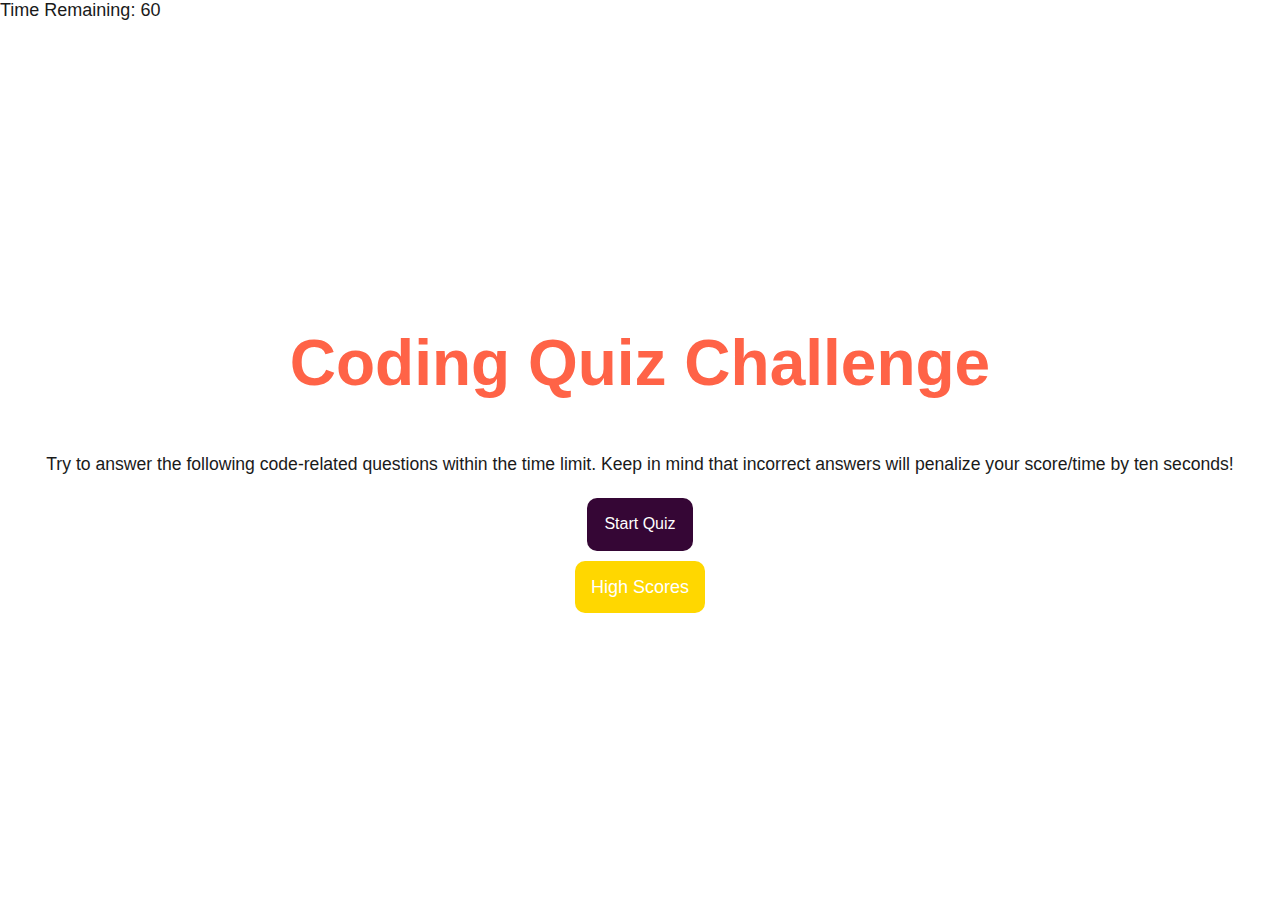
<file: index.html>
<!DOCTYPE html>
<html lang="en">
<head>
    <meta charset="UTF-8">
    <meta http-equiv="X-UA-Compatible" content="IE=edge">
    <meta name="viewport" content="width=device-width, initial-scale=1.0">
    <title>Code Quiz</title>
    <link rel="stylesheet" href="./Assets/style/jass.css">
    <link rel="stylesheet" href="./Assets/style/style.css">
</head>


<body>
    <header>
        <span id="timer"></span>
    </header>
    <main class="container">
            <div id="home" class="flex-column flex-center">
                <h1>Coding Quiz Challenge</h1>
                <p>Try to answer the following code-related questions within the time
                    limit. Keep in mind that incorrect answers will penalize your 
                    score/time by ten seconds!
                </p>
                <a href="game.html" class="btn">Start Quiz</a>
                <a href="highscore.html" class="highscore-btn">High Scores</a>
            </div>
    </main>
    <script src="https://cdnjs.cloudflare.com/ajax/libs/jquery/3.5.1/jquery.slim.min.js"></script>
    <script src="https://cdnjs.cloudflare.com/ajax/libs/popper.js/1.16.1/umd/popper.min.js"></script>
    <script src="https://cdnjs.cloudflare.com/ajax/libs/twitter-bootstrap/4.5.0/js/bootstrap.min.js"></script>
    <script src="./Assets/js/script.js"></script>
</body>
</html>
</file>
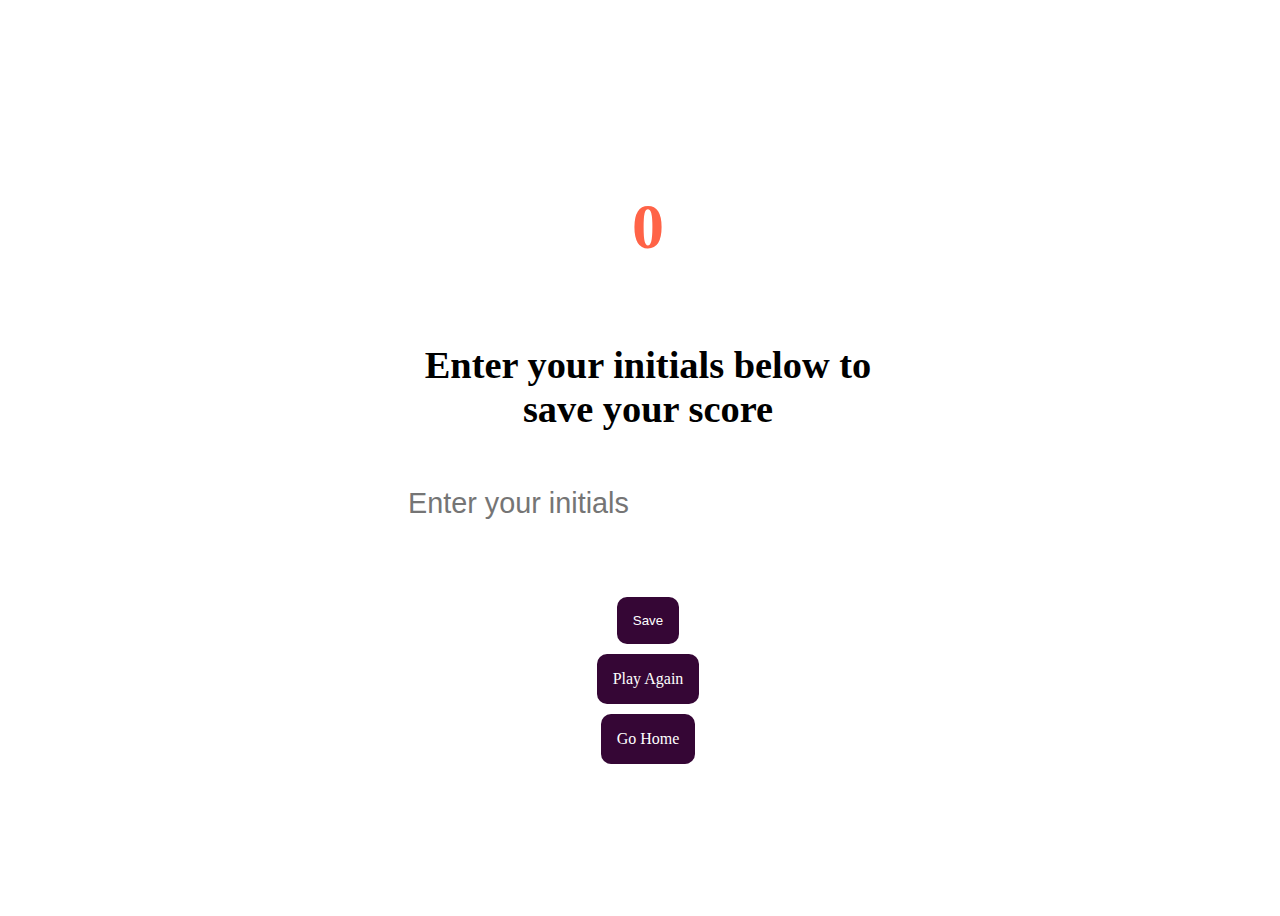
<file: end.html>
<!DOCTYPE html>
<html lang="en">
<head>
    <meta charset="UTF-8">
    <meta http-equiv="X-UA-Compatible" content="IE=edge">
    <meta name="viewport" content="width=device-width, initial-scale=1.0">
    <title>Your Score</title>
    <link rel="stylesheet" href="./Assets/style/style.css">
</head>
<body>
    <div class="container">
        <div id="end" class="flex-center flex-column">
            <h1 id="finalScore">0</h1>
            <form class="end-form-container">
                <h2 id="end-text"> Enter your initials below to save your score</h2>
                <input type="text" name="name" id="username" placeholder="Enter your initials">
                <button class="btn" id="saveScoreBtn" type="submit" onclick="saveHighScore(event)">Save</button>
            </form>
            <a href="./game.html" class="btn">Play Again</a>
            <a href="/index.html" class="btn">Go Home</a>
        </div>
    </div>
    
</body>
</html>
</file>
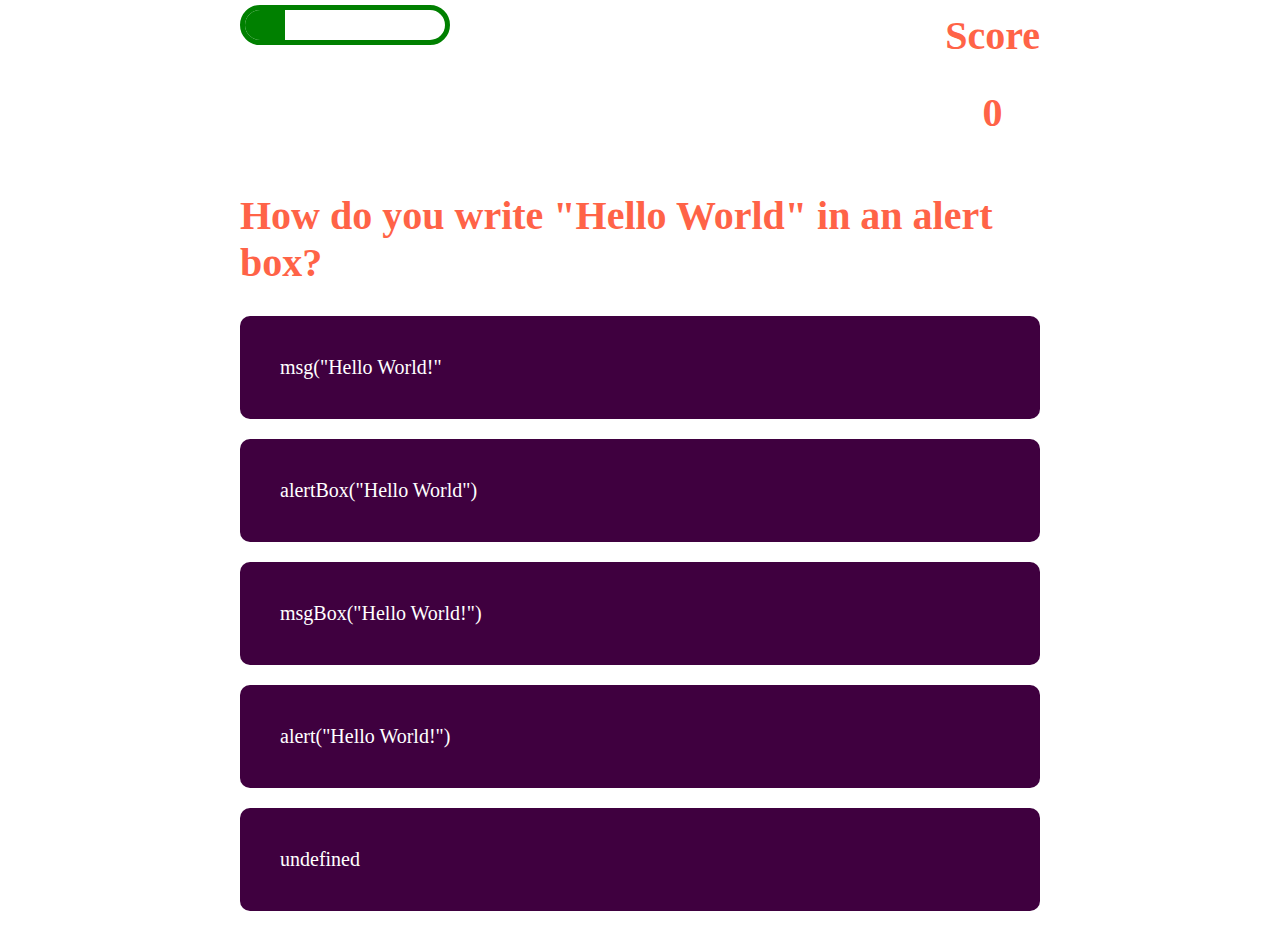
<file: game.html>
<!DOCTYPE html>
<html lang="en">
<head>
    <meta charset="UTF-8">
    <meta http-equiv="X-UA-Compatible" content="IE=edge">
    <meta name="viewport" content="width=device-width, initial-scale=1.0">
    <title>Code Quiz</title>
    <link rel="stylesheet" href="./Assets/style/style.css">
    <link rel="stylesheet" href="./Assets/style/game.css">
</head>
<body>
    <div class="container">
        <div id="game" class="flex-center flex-column">
            <div id="hud">
                <div class="hud-item">
                    <p id="progressText" class="hudPrefix">
                    </p>
                    <div id="progressBar">
                        <div id="progressBarFull"></div>
                    </div>
                </div>
                <div class="hud-item">
                    <p class="hud-prefix">
                        <h1>Score</h1>
                    </p>
                    <h1 class="hudMain" id="score">
                        0
                    </h1>
                </div>
            </div>
            <h1 id="question"></h1>
                <div class="choice-container">
                    <p class="choice-prefix"></p>
                    <p class="choice-text" data-number="1"></p>
                </div>
                <div class="choice-container">
                    <p class="choice-prefix"></p>
                    <p class="choice-text" data-number="2"></p>
                </div>
                <div class="choice-container">
                    <p class="choice-prefix"></p>
                    <p class="choice-text" data-number="3"></p>
                </div>
                <div class="choice-container">
                    <p class="choice-prefix"></p>
                    <p class="choice-text" data-number="4"></p>
                </div>
                <div class="choice-container">
                    <p class="choice-prefix"></p>
                    <p class="choice-text" data-number="5"></p>
                </div>
        </div>
    </div>
    <script src="https://cdnjs.cloudflare.com/ajax/libs/jquery/3.5.1/jquery.slim.min.js"></script>
    <script src="./Assets/js/game.js"></script>
</body>
</html>
</file>
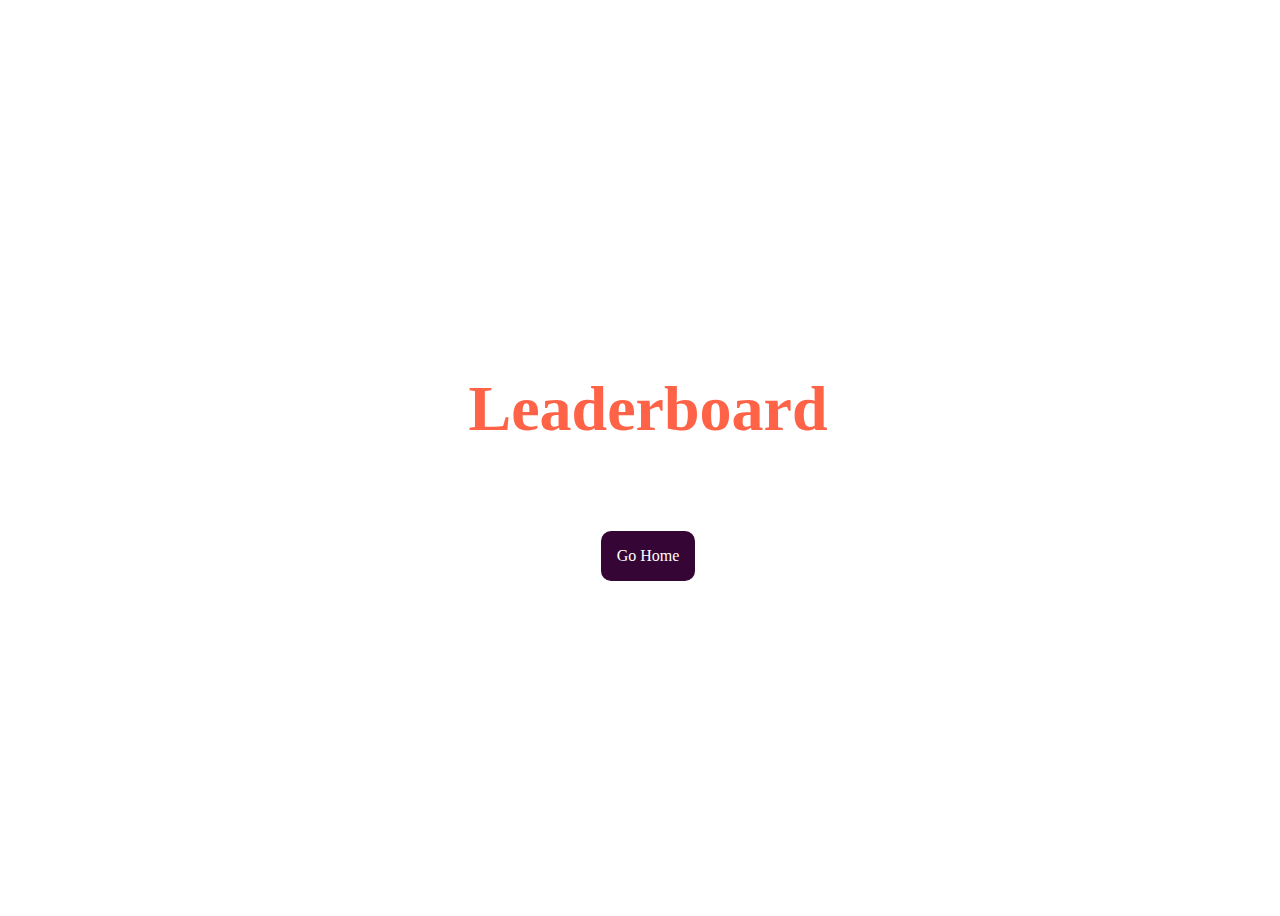
<file: highscore.html>
<!DOCTYPE html>
<html lang="en">
<head>
    <meta charset="UTF-8">
    <meta http-equiv="X-UA-Compatible" content="IE=edge">
    <meta name="viewport" content="width=device-width, initial-scale=1.0">
    <title>High Scores</title>
    <link rel="stylesheet" href="./Assets/style/style.css">
</head>
<body>
    <div class="container">
        <div id="highscore" class="flex-center flex-column">
            <h1 id="finalScore">Leaderboard</h1>
            <ul id="highscorelist"></ul>
            <a href="./index.html" class="btn">Go Home</a>
        </div>
    </div>

<script src="./Assets/js/highscore.js"></script>
<script src="https://cdnjs.cloudflare.com/ajax/libs/jquery/3.5.1/jquery.slim.min.js"></script>
</body>
</html>
</file>
<file: Assets/style/style.css>
:root {
    --purple: rgb(53, 6, 53);
    --gold: gold;
};

* {
    box-sizing: border-box;
    margin: 0;
    padding: 0;
    font-size: 62.5%;
}

h1 {
    font-size: 4rem;
    color: tomato;
    margin-bottom: 3rem;
}

.container {
    width: 100vw;
    height: 100vh;
    display: flex;
    justify-content: center;
    align-items: center;
    margin: 0 auto;
    max-width: 80rem
}

.flex-column {
    display: flex;
    flex-direction: column;
}

.flex-center {
    justify-content: center;
    align-items: center;
}

.hide {
    display: none;
}

.btn {
    background-color: var(--purple);
    color: white;
    border-radius: 10px;
    padding: 1rem;
    margin: 5px;
    text-decoration: none;
}

.btn:hover {
    cursor: pointer;
    box-shadow: 0 5px 5px 0;
}

.highscore-btn {
    background: var(--gold);    color: white;
    border-radius: 10px;
    padding: 1rem;
    margin: 5px;
    text-decoration: none;
}

.highscore-btn:hover {
    cursor: pointer;
    box-shadow: 0 5px 5px 0;
}

.visible {
    display: block;
}

/*end page css*/

.end-form-container {
    width: 100%;
    display: flex;
    flex-direction: column;
    align-items: center;
    max-width: 30rem;
}

input {
    margin-bottom: 1rem;
    width: 20rem;
    padding: 1.5rem;
    font-size: 1.8rem;
    border: none;
}

#username {
    margin-bottom: 3rem;
    width: 100%;
    outline: none;
}

#end-text {
    font-size: 2.4rem;
    text-align: center;
}

#saveScoreBtn {
    border: none;
}
</file>
<file: Assets/style/game.css>
:root {
    --purple: rgb(63, 0, 63);
    font-size: 62.5%;
}

body {
    color: var(--purple)
}

.choice-container {
    display: flex;
    width: 100%;
    border-radius: 10px;
    background: var(--purple);
    color: white;
    min-width: 20rem;
    margin-bottom: 2rem;
    font-size: 3rem;
}

.choice-container:hover {
    cursor: pointer;
    box-shadow: 0 5px 5px 0;
}

.choice-prefix {
    padding: 1rem;
    color: white;
}

.choice-text {
    padding: 2rem;
    width: 100%;
    font-size: 2rem;
}

.correct {
    background: green;
}

.incorrect {
    background: red;
}

#hud {
    display: flex;
    justify-content: space-between;
    width: 100%;
}

.hud-item {
    min-width: 5rem;
}

.hud-prefix {
    text-align: center;
    font-size: 2rem;
    align-self: center;
    justify-content: center;
}

.hudMain {
    text-align: center;
}

#progressBar {
    width: 20rem;
    height: 3rem;
    border: 5px solid green;
    margin-top: 2rem;
    border-radius: 50px;
    overflow: hidden;
}

#progressBarFull {
    height: 100%;
    background: green;
    width: 0%;
}

@media screen and (max-width: 760px) {
    .choice-container {
        min-width: 10rem;
    }
}
</file>
<file: Assets/style/jass.css>
/*! normalize.css v8.0.1 | MIT License | github.com/necolas/normalize.css */
/* Document
   ========================================================================== */
/**
 * 1. Correct the line height in all browsers.
 * 2. Prevent adjustments of font size after orientation changes in iOS.
 */
html {
  line-height: 1.15;
  /* 1 */
  -webkit-text-size-adjust: 100%;
  /* 2 */
}

/* Sections
   ========================================================================== */
/**
 * Remove the margin in all browsers.
 */
body {
  margin: 0;
}

/**
 * Render the `main` element consistently in IE.
 */
main {
  display: block;
}

/**
 * Correct the font size and margin on `h1` elements within `section` and
 * `article` contexts in Chrome, Firefox, and Safari.
 */
h1 {
  font-size: 2em;
  margin: 0.67em 0;
}

/* Grouping content
   ========================================================================== */
/**
 * 1. Add the correct box sizing in Firefox.
 * 2. Show the overflow in Edge and IE.
 */
hr {
  box-sizing: content-box;
  /* 1 */
  height: 0;
  /* 1 */
  overflow: visible;
  /* 2 */
}

/**
 * 1. Correct the inheritance and scaling of font size in all browsers.
 * 2. Correct the odd `em` font sizing in all browsers.
 */
pre {
  font-family: monospace, monospace;
  /* 1 */
  font-size: 1em;
  /* 2 */
}

/* Text-level semantics
   ========================================================================== */
/**
 * Remove the gray background on active links in IE 10.
 */
a {
  background-color: transparent;
}

/**
 * 1. Remove the bottom border in Chrome 57-
 * 2. Add the correct text decoration in Chrome, Edge, IE, Opera, and Safari.
 */
abbr[title] {
  border-bottom: none;
  /* 1 */
  text-decoration: underline;
  /* 2 */
  text-decoration: underline dotted;
  /* 2 */
}

/**
 * Add the correct font weight in Chrome, Edge, and Safari.
 */
b,
strong {
  font-weight: bolder;
}

/**
 * 1. Correct the inheritance and scaling of font size in all browsers.
 * 2. Correct the odd `em` font sizing in all browsers.
 */
code,
kbd,
samp {
  font-family: monospace, monospace;
  /* 1 */
  font-size: 1em;
  /* 2 */
}

/**
 * Add the correct font size in all browsers.
 */
small {
  font-size: 80%;
}

/**
 * Prevent `sub` and `sup` elements from affecting the line height in
 * all browsers.
 */
sub,
sup {
  font-size: 75%;
  line-height: 0;
  position: relative;
  vertical-align: baseline;
}

sub {
  bottom: -0.25em;
}

sup {
  top: -0.5em;
}

/* Embedded content
   ========================================================================== */
/**
 * Remove the border on images inside links in IE 10.
 */
img {
  border-style: none;
}

/* Forms
   ========================================================================== */
/**
 * 1. Change the font styles in all browsers.
 * 2. Remove the margin in Firefox and Safari.
 */
button,
input,
optgroup,
select,
textarea {
  font-family: inherit;
  /* 1 */
  font-size: 100%;
  /* 1 */
  line-height: 1.15;
  /* 1 */
  margin: 0;
  /* 2 */
}

/**
 * Show the overflow in IE.
 * 1. Show the overflow in Edge.
 */
button,
input {
  /* 1 */
  overflow: visible;
}

/**
 * Remove the inheritance of text transform in Edge, Firefox, and IE.
 * 1. Remove the inheritance of text transform in Firefox.
 */
button,
select {
  /* 1 */
  text-transform: none;
}

/**
 * Correct the inability to style clickable types in iOS and Safari.
 */
button,
[type='button'],
[type='reset'],
[type='submit'] {
  -webkit-appearance: button;
}

/**
 * Remove the inner border and padding in Firefox.
 */
button::-moz-focus-inner,
[type='button']::-moz-focus-inner,
[type='reset']::-moz-focus-inner,
[type='submit']::-moz-focus-inner {
  border-style: none;
  padding: 0;
}

/**
 * Restore the focus styles unset by the previous rule.
 */
button:-moz-focusring,
[type='button']:-moz-focusring,
[type='reset']:-moz-focusring,
[type='submit']:-moz-focusring {
  outline: 1px dotted ButtonText;
}

/**
 * Correct the padding in Firefox.
 */
fieldset {
  padding: 0.35em 0.75em 0.625em;
}

/**
 * 1. Correct the text wrapping in Edge and IE.
 * 2. Correct the color inheritance from `fieldset` elements in IE.
 * 3. Remove the padding so developers are not caught out when they zero out
 *    `fieldset` elements in all browsers.
 */
legend {
  box-sizing: border-box;
  /* 1 */
  color: inherit;
  /* 2 */
  display: table;
  /* 1 */
  max-width: 100%;
  /* 1 */
  padding: 0;
  /* 3 */
  white-space: normal;
  /* 1 */
}

/**
 * Add the correct vertical alignment in Chrome, Firefox, and Opera.
 */
progress {
  vertical-align: baseline;
}

/**
 * Remove the default vertical scrollbar in IE 10+.
 */
textarea {
  overflow: auto;
}

/**
 * 1. Add the correct box sizing in IE 10.
 * 2. Remove the padding in IE 10.
 */
[type='checkbox'],
[type='radio'] {
  box-sizing: border-box;
  /* 1 */
  padding: 0;
  /* 2 */
}

/**
 * Correct the cursor style of increment and decrement buttons in Chrome.
 */
[type='number']::-webkit-inner-spin-button,
[type='number']::-webkit-outer-spin-button {
  height: auto;
}

/**
 * 1. Correct the odd appearance in Chrome and Safari.
 * 2. Correct the outline style in Safari.
 */
[type='search'] {
  -webkit-appearance: textfield;
  /* 1 */
  outline-offset: -2px;
  /* 2 */
}

/**
 * Remove the inner padding in Chrome and Safari on macOS.
 */
[type='search']::-webkit-search-decoration {
  -webkit-appearance: none;
}

/**
 * 1. Correct the inability to style clickable types in iOS and Safari.
 * 2. Change font properties to `inherit` in Safari.
 */
::-webkit-file-upload-button {
  -webkit-appearance: button;
  /* 1 */
  font: inherit;
  /* 2 */
}

/* Interactive
   ========================================================================== */
/*
 * Add the correct display in Edge, IE 10+, and Firefox.
 */
details {
  display: block;
}

/*
 * Add the correct display in all browsers.
 */
summary {
  display: list-item;
}

/* Misc
   ========================================================================== */
/**
 * Add the correct display in IE 10+.
 */
template {
  display: none;
}

/**
 * Add the correct display in IE 10.
 */
[hidden] {
  display: none;
}

/* 
=================
END NORMALIZE CSS
=================
*/
*,
*::before,
*::after {
  box-sizing: border-box;
}

html,
body {
  min-height: 100%;
}

body {
  margin: 0;
  padding: 0;
  font-family: -apple-system, BlinkMacSystemFont, 'Segoe UI', Roboto, Helvetica,
    Arial, sans-serif, 'Apple Color Emoji', 'Segoe UI Emoji', 'Segoe UI Symbol';
  font-size: 18px;
  color: #1a1a1a;
}

h1,
h2,
h3,
h4,
h5,
h6 {
  margin: 0 0 0.5rem;
  line-height: 1.25;
}

h1 {
  font-size: 2.25rem;
}

h2 {
  font-size: 2rem;
}

h3 {
  font-size: 1.75rem;
}

h4 {
  font-size: 1.5rem;
}

h5 {
  font-size: 1.25rem;
}

h6 {
  font-size: 1rem;
}

p {
  font-size: 1.1rem;
  margin: 0 0 1rem;
  line-height: 1.5;
}

ul,
ol,
dl {
  margin-top: 0;
  margin-bottom: 1rem;
}

label {
  display: inline-block;
}

input,
select,
textarea,
button {
  margin: 0;
}

a {
  color: #1b89bc;
  text-decoration: none;
}

a:hover {
  color: #065b83;
  text-decoration: underline;
}

/* HEIGHT / WIDTH UTILS */
.w-100 {
  width: 100%;
}

.w-75 {
  width: 75%;
}

.w-50 {
  width: 50%;
}

.w-25 {
  width: 25%;
}

.min-100-vh {
  min-height: 100vh;
}

.min-100-vw {
  min-width: 100vw;
}

/* MARGIN/PADDING UTILS */
/* Margin - all sides */
.m-0 {
  margin: 0;
}

.m-1 {
  margin: 0.375rem;
}

.m-2 {
  margin: 0.625rem;
}

.m-3 {
  margin: 1rem;
}

.m-4 {
  margin: 1.375rem;
}

.m-5 {
  margin: 1.625rem;
}

.m-auto {
  margin: auto;
}

/* Margin-bottom */
.mb-0 {
  margin-bottom: 0;
}

.mb-1 {
  margin-bottom: 0.375rem;
}

.mb-2 {
  margin-bottom: 0.625rem;
}

.mb-3 {
  margin-bottom: 1rem;
}

.mb-4 {
  margin-bottom: 1.375rem;
}

.mb-5 {
  margin-bottom: 1.625rem;
}

.mb-auto {
  margin-bottom: auto;
}

/* Margin-top */
.mt-0 {
  margin-top: 0;
}

.mt-1 {
  margin-top: 0.375rem;
}

.mt-2 {
  margin-top: 0.625rem;
}

.mt-3 {
  margin-top: 1rem;
}

.mt-4 {
  margin-top: 1.375rem;
}

.mt-5 {
  margin-top: 1.625rem;
}

.mt-auto {
  margin-top: auto;
}

/* Margin-right */
.mr-0 {
  margin-right: 0;
}

.mr-1 {
  margin-right: 0.375rem;
}

.mr-2 {
  margin-right: 0.625rem;
}

.mr-3 {
  margin-right: 1rem;
}

.mr-4 {
  margin-right: 1.375rem;
}

.mr-5 {
  margin-right: 1.625rem;
}

.mr-auto {
  margin-right: auto;
}

/* Margin-left */
.ml-0 {
  margin-left: 0;
}

.ml-1 {
  margin-left: 0.375rem;
}

.ml-2 {
  margin-left: 0.625rem;
}

.ml-3 {
  margin-left: 1rem;
}

.ml-4 {
  margin-left: 1.375rem;
}

.ml-5 {
  margin-left: 1.625rem;
}

.ml-auto {
  margin-left: auto;
}

/* Margin - x axis */
.mx-0 {
  margin-right: 0;
  margin-left: 0;
}

.mx-1 {
  margin-right: 0.375rem;
  margin-left: 0.375rem;
}

.mx-2 {
  margin-right: 0.625rem;
  margin-left: 0.625rem;
}

.mx-3 {
  margin-right: 1rem;
  margin-left: 1rem;
}

.mx-4 {
  margin-right: 1.375rem;
  margin-left: 1.375rem;
}

.mx-5 {
  margin-right: 1.625rem;
  margin-left: 1.625rem;
}

.mx-auto {
  margin-right: auto;
  margin-left: auto;
}

/* Margin - y axis */
.my-0 {
  margin-top: 0;
  margin-bottom: 0;
}

.my-1 {
  margin-top: 0.375rem;
  margin-bottom: 0.375rem;
}

.my-2 {
  margin-top: 0.625rem;
  margin-bottom: 0.625rem;
}

.my-3 {
  margin-top: 1rem;
  margin-bottom: 1rem;
}

.my-4 {
  margin-top: 1.375rem;
  margin-bottom: 1.375rem;
}

.my-5 {
  margin-top: 1.625rem;
  margin-bottom: 1.625rem;
}

.my-auto {
  margin-top: auto;
  margin-bottom: auto;
}

/* Padding - all sides */
.p-0 {
  padding: 0;
}

.p-1 {
  padding: 0.375rem;
}

.p-2 {
  padding: 0.625rem;
}

.p-3 {
  padding: 1rem;
}

.p-4 {
  padding: 1.375rem;
}

.p-5 {
  padding: 1.625rem;
}

/* padding-bottom */
.pb-0 {
  padding-bottom: 0;
}

.pb-1 {
  padding-bottom: 0.375rem;
}

.pb-2 {
  padding-bottom: 0.625rem;
}

.pb-3 {
  padding-bottom: 1rem;
}

.pb-4 {
  padding-bottom: 1.375rem;
}

.pb-5 {
  padding-bottom: 1.625rem;
}

/* padding-top */
.pt-0 {
  padding-top: 0;
}

.pt-1 {
  padding-top: 0.375rem;
}

.pt-2 {
  padding-top: 0.625rem;
}

.pt-3 {
  padding-top: 1rem;
}

.pt-4 {
  padding-top: 1.375rem;
}

.pt-5 {
  padding-top: 1.625rem;
}

/* padding-right */
.pr-0 {
  padding-right: 0;
}

.pr-1 {
  padding-right: 0.375rem;
}

.pr-2 {
  padding-right: 0.625rem;
}

.pr-3 {
  padding-right: 1rem;
}

.pr-4 {
  padding-right: 1.375rem;
}

.pr-5 {
  padding-right: 1.625rem;
}

/* padding-left */
.pl-0 {
  padding-left: 0;
}

.pl-1 {
  padding-left: 0.375rem;
}

.pl-2 {
  padding-left: 0.625rem;
}

.pl-3 {
  padding-left: 1rem;
}

.pl-4 {
  padding-left: 1.375rem;
}

.pl-5 {
  padding-left: 1.625rem;
}

/* padding - x axis */
.px-0 {
  padding-right: 0;
  padding-left: 0;
}

.px-1 {
  padding-right: 0.375rem;
  padding-left: 0.375rem;
}

.px-2 {
  padding-right: 0.625rem;
  padding-left: 0.625rem;
}

.px-3 {
  padding-right: 1rem;
  padding-left: 1rem;
}

.px-4 {
  padding-right: 1.375rem;
  padding-left: 1.375rem;
}

.px-5 {
  padding-right: 1.625rem;
  padding-left: 1.625rem;
}

/* Padding - y axis */
.py-0 {
  padding-top: 0;
  padding-bottom: 0;
}

.py-1 {
  padding-top: 0.375rem;
  padding-bottom: 0.375rem;
}

.py-2 {
  padding-top: 0.625rem;
  padding-bottom: 0.625rem;
}

.py-3 {
  padding-top: 1rem;
  padding-bottom: 1rem;
}

.py-4 {
  padding-top: 1.375rem;
  padding-bottom: 1.375rem;
}

.py-5 {
  padding-top: 1.625rem;
  padding-bottom: 1.625rem;
}

.text-uppercase {
  text-transform: uppercase;
}

.text-lowercase {
  text-transform: lowercase;
}

.text-center {
  text-align: center;
}

.text-justify {
  text-align: justify;
}

.text-right {
  text-align: right;
}

.text-primary {
  color: #2d3e50;
}

.text-info {
  color: #1bbc9b;
}

.text-danger {
  color: #e64c66;
}

.text-default {
  color: #aeaeae;
}

.text-light {
  color: #d9e9e8;
}

.text-dark {
  color: #1a1a1a;
}

.text-white {
  color: #ffffff;
}

.text-black {
  color: #000000;
}

.text-link {
  color: #1b89bc;
}

/* BACKGROUND UTILS */
.bg-primary {
  background-color: #2d3e50;
}

.bg-info {
  background-color: #1bbc9b;
}

.bg-danger {
  background-color: #e64c66;
}

.bg-light {
  background-color: #d9e9e8;
}

.bg-dark {
  background-color: #1a1a1a;
}

.bg-white {
  background-color: #ffffff;
}

.bg-black {
  background-color: #000000;
}

.bg-link {
  background-color: #1b89bc;
}

/* DISPLAY */
.display-none {
  display: none;
}

.display-block {
  display: block;
}

.display-inline-block {
  display: inline-block;
}

.display-inline {
  display: inline;
}

.display-flex {
  display: flex;
}

.btn {
  cursor: pointer;
  text-align: center;
  display: inline-block;
  padding: 0.5rem 1.2rem;
  margin: 0;
  text-decoration: none;
  font-size: 1rem;
  border-radius: 0.3rem;
  border: 1px solid transparent;
  outline: none;
  color: #1a1a1a;
  background-color: #aeaeae;
  transition: color 0.2s ease-in-out, background-color 0.2s ease-in-out;
}

.btn:hover {
  background-color: #cecece;
}

.btn.btn-squared {
  border-radius: 0;
}

.btn.btn-sm {
  font-size: 0.85rem;
  padding: 0.3rem 0.9rem;
}

.btn.btn-lg {
  font-size: 1.25rem;
  padding: 0.8rem 1.4rem;
}

.btn.btn-block {
  width: 100%;
  display: block;
  text-align: center;
}

.btn.btn-primary {
  background-color: #2d3e50;
  color: #d9e9e8;
}

.btn.btn-primary:hover {
  background-color: #57779a;
}

.btn.btn-danger {
  background-color: #e64c66;
  color: #ffffff;
}

.btn.btn-danger:hover {
  background-color: #ee8294;
}

.btn.btn-info {
  background-color: #1bbc9b;
  color: #ffffff;
}

.btn.btn-info:hover {
  background-color: #31e1bd;
}

.btn.btn-light {
  background-color: #d9e9e8;
  color: #1a1a1a;
}

.btn.btn-light:hover {
  background-color: #84b8b4;
}

.btn.btn-dark {
  background-color: #1a1a1a;
  color: #d9e9e8;
}

.btn.btn-dark:hover {
  background-color: #5f5f5f;
}

.btn.btn-white {
  background-color: #ffffff;
  color: #1a1a1a;
}

.btn.btn-white:hover {
  background-color: #cccccc;
}

.btn.btn-black {
  background-color: #000000;
  color: #ffffff;
}

.btn.btn-black:hover {
  background-color: #666666;
}

.btn.btn-link {
  background-color: #1b89bc;
  color: #ffffff;
}

.btn.btn-link:hover {
  background-color: #31a9e1;
}

.card {
  border: 1px solid #1a1a1a;
  margin-bottom: 1rem;
}

.card .card-header {
  padding: 0.375rem;
  background-color: #2d3e50;
  color: #d9e9e8;
}

.card .card-body {
  padding: 0.375rem;
}

.card .card-footer {
  border-top: 1px solid #1a1a1a;
  padding: 0.375rem;
}

.card.card-rounded {
  border-radius: 0.3rem;
}

.card.card-rounded .card-header {
  border-radius: calc(0.18rem - 1px) calc(0.18rem - 1px) 0 0;
}

form {
  width: 100%;
}

form .form-group {
  display: block;
  width: 100%;
  margin: 0.625rem 0;
}

form .form-input,
form .form-textarea {
  display: block;
}

form select {
  -webkit-appearance: none;
  -moz-appearance: none;
  background-image: url("data:image/svg+xml;utf8,<svg fill='black' height='24' viewBox='0 0 24 24' width='24' xmlns='http://www.w3.org/2000/svg'><path d='M7 10l5 5 5-5z'/><path d='M0 0h24v24H0z' fill='none'/></svg>");
  background-repeat: no-repeat;
  background-position-x: 98%;
  background-position-y: 50%;
}

form label,
form .form-label {
  display: inline-block;
  font-size: 1.2rem;
  margin: 0.625rem 0 0.25rem 0.3rem;
}

form .form-input {
  width: 100%;
  padding: 0.75rem;
  color: #1a1a1a;
  background-color: #ffffff;
  margin: 0.625rem 0;
  font-size: 1.2rem;
  border: 1px solid #484848;
  border-radius: 0.3rem;
}

form .form-input.form-input-squared {
  border-radius: 0;
}

form [type='checkbox'],
form [type='radio'] {
  display: inline-block;
}

label form [type='checkbox'],
label form [type='radio'] {
  display: inline-block;
}

.container {
  width: 85%;
  max-width: 1200px;
  margin-left: auto;
  margin-right: auto;
}

.container.container-fluid {
  width: 92%;
}

/* FLEX CONTENT */
.flex-row {
  display: flex;
  flex-direction: row;
  flex-wrap: wrap;
}

.flex-column {
  display: flex;
  flex-direction: column;
  flex-wrap: wrap;
}

.flex-wrap {
  flex-wrap: wrap;
}

.flex-no-wrap {
  flex-wrap: nowrap;
}

.justify-space-between {
  justify-content: space-between;
}

.justify-space-around {
  justify-content: space-around;
}

.justify-flex-start {
  justify-content: flex-start;
}

.justify-flex-end {
  justify-content: flex-end;
}

.justify-center {
  justify-content: center;
}

.align-start {
  align-items: flex-start;
}

.align-stretch {
  align-items: stretch;
}

.align-end {
  align-items: flex-end;
}

.align-center {
  align-items: center;
}

.align-content-start {
  align-content: flex-start;
}

.align-content-stretch {
  align-content: stretch;
}

.align-content-end {
  align-content: flex-end;
}

.align-content-center {
  align-content: center;
}

.row {
  display: flex;
  flex-wrap: wrap;
  flex-direction: row;
  margin-left: -15px;
  margin-right: -15px;
}

[class*='col-'] {
  position: relative;
  width: 100%;
  padding-right: 15px;
  padding-left: 15px;
}

.col-auto {
  flex-grow: 1;
  flex-basis: 0;
}

.col-1 {
  flex: 0 0 8.33333%;
  max-width: 8.33333%;
}

.col-2 {
  flex: 0 0 16.66667%;
  max-width: 16.66667%;
}

.col-3 {
  flex: 0 0 25%;
  max-width: 25%;
}

.col-4 {
  flex: 0 0 33.33333%;
  max-width: 33.33333%;
}

.col-5 {
  flex: 0 0 41.66667%;
  max-width: 41.66667%;
}

.col-6 {
  flex: 0 0 50%;
  max-width: 50%;
}

.col-7 {
  flex: 0 0 58.33333%;
  max-width: 58.33333%;
}

.col-8 {
  flex: 0 0 66.66667%;
  max-width: 66.66667%;
}

.col-9 {
  flex: 0 0 75%;
  max-width: 75%;
}

.col-10 {
  flex: 0 0 83.33333%;
  max-width: 83.33333%;
}

.col-11 {
  flex: 0 0 91.66667%;
  max-width: 91.66667%;
}

.col-12 {
  flex: 0 0 100%;
  max-width: 100%;
}

/* col-sm */
@media screen and (min-width: 640px) {
  .col-sm-auto {
    flex-grow: 1;
    flex-basis: 0;
  }
  .col-sm-1 {
    flex: 0 0 8.33333%;
    max-width: 8.33333%;
  }
  .col-sm-2 {
    flex: 0 0 16.66667%;
    max-width: 16.66667%;
  }
  .col-sm-3 {
    flex: 0 0 25%;
    max-width: 25%;
  }
  .col-sm-4 {
    flex: 0 0 33.33333%;
    max-width: 33.33333%;
  }
  .col-sm-5 {
    flex: 0 0 41.66667%;
    max-width: 41.66667%;
  }
  .col-sm-6 {
    flex: 0 0 50%;
    max-width: 50%;
  }
  .col-sm-7 {
    flex: 0 0 58.33333%;
    max-width: 58.33333%;
  }
  .col-sm-8 {
    flex: 0 0 66.66667%;
    max-width: 66.66667%;
  }
  .col-sm-9 {
    flex: 0 0 75%;
    max-width: 75%;
  }
  .col-sm-10 {
    flex: 0 0 83.33333%;
    max-width: 83.33333%;
  }
  .col-sm-11 {
    flex: 0 0 91.66667%;
    max-width: 91.66667%;
  }
  .col-sm-12 {
    flex: 0 0 100%;
    max-width: 100%;
  }
  .justify-space-between-sm {
    justify-content: space-between;
  }
  .justify-space-around-sm {
    justify-content: space-around;
  }
  .justify-flex-start-sm {
    justify-content: flex-start;
  }
  .justify-flex-end-sm {
    justify-content: flex-end;
  }
  .justify-center-sm {
    justify-content: center;
  }
  .align-start-sm {
    align-items: flex-start;
  }
  .align-stretch-sm {
    align-items: stretch;
  }
  .align-end-sm {
    align-items: flex-end;
  }
  .align-center-sm {
    align-items: center;
  }
  .align-content-start-sm {
    align-content: flex-start;
  }
  .align-content-stretch-sm {
    align-content: stretch;
  }
  .align-content-end-sm {
    align-content: flex-end;
  }
  .align-content-center-sm {
    align-content: center;
  }
}

/* col-md */
@media screen and (min-width: 768px) {
  .col-md-auto {
    flex-grow: 1;
    flex-basis: 0;
  }
  .col-md-1 {
    flex: 0 0 8.33333%;
    max-width: 8.33333%;
  }
  .col-md-2 {
    flex: 0 0 16.66667%;
    max-width: 16.66667%;
  }
  .col-md-3 {
    flex: 0 0 25%;
    max-width: 25%;
  }
  .col-md-4 {
    flex: 0 0 33.33333%;
    max-width: 33.33333%;
  }
  .col-md-5 {
    flex: 0 0 41.66667%;
    max-width: 41.66667%;
  }
  .col-md-6 {
    flex: 0 0 50%;
    max-width: 50%;
  }
  .col-md-7 {
    flex: 0 0 58.33333%;
    max-width: 58.33333%;
  }
  .col-md-8 {
    flex: 0 0 66.66667%;
    max-width: 66.66667%;
  }
  .col-md-9 {
    flex: 0 0 75%;
    max-width: 75%;
  }
  .col-md-10 {
    flex: 0 0 83.33333%;
    max-width: 83.33333%;
  }
  .col-md-11 {
    flex: 0 0 91.66667%;
    max-width: 91.66667%;
  }
  .col-md-12 {
    flex: 0 0 100%;
    max-width: 100%;
  }
  .justify-space-between-md {
    justify-content: space-between;
  }
  .justify-space-around-md {
    justify-content: space-around;
  }
  .justify-flex-start-md {
    justify-content: flex-start;
  }
  .justify-flex-end-md {
    justify-content: flex-end;
  }
  .justify-center-md {
    justify-content: center;
  }
  .align-start-md {
    align-items: flex-start;
  }
  .align-stretch-md {
    align-items: stretch;
  }
  .align-end-md {
    align-items: flex-end;
  }
  .align-center-md {
    align-items: center;
  }
  .align-content-start-md {
    align-content: flex-start;
  }
  .align-content-stretch-md {
    align-content: stretch;
  }
  .align-content-end-md {
    align-content: flex-end;
  }
  .align-content-center-md {
    align-content: center;
  }
}

/* col-lg */
@media screen and (min-width: 992px) {
  .col-md-auto {
    flex-grow: 1;
    flex-basis: 0;
  }
  .col-lg-1 {
    flex: 0 0 8.33333%;
    max-width: 8.33333%;
  }
  .col-lg-2 {
    flex: 0 0 16.66667%;
    max-width: 16.66667%;
  }
  .col-lg-3 {
    flex: 0 0 25%;
    max-width: 25%;
  }
  .col-lg-4 {
    flex: 0 0 33.33333%;
    max-width: 33.33333%;
  }
  .col-lg-5 {
    flex: 0 0 41.66667%;
    max-width: 41.66667%;
  }
  .col-lg-6 {
    flex: 0 0 50%;
    max-width: 50%;
  }
  .col-lg-7 {
    flex: 0 0 58.33333%;
    max-width: 58.33333%;
  }
  .col-lg-8 {
    flex: 0 0 66.66667%;
    max-width: 66.66667%;
  }
  .col-lg-9 {
    flex: 0 0 75%;
    max-width: 75%;
  }
  .col-lg-10 {
    flex: 0 0 83.33333%;
    max-width: 83.33333%;
  }
  .col-lg-11 {
    flex: 0 0 91.66667%;
    max-width: 91.66667%;
  }
  .col-lg-12 {
    flex: 0 0 100%;
    max-width: 100%;
  }
  .justify-space-between-lg {
    justify-content: space-between;
  }
  .justify-space-around-lg {
    justify-content: space-around;
  }
  .justify-flex-start-lg {
    justify-content: flex-start;
  }
  .justify-flex-end-lg {
    justify-content: flex-end;
  }
  .justify-center-lg {
    justify-content: center;
  }
  .align-start-lg {
    align-items: flex-start;
  }
  .align-stretch-lg {
    align-items: stretch;
  }
  .align-end-lg {
    align-items: flex-end;
  }
  .align-center-lg {
    align-items: center;
  }
  .align-content-start-lg {
    align-content: flex-start;
  }
  .align-content-stretch-lg {
    align-content: stretch;
  }
  .align-content-end-lg {
    align-content: flex-end;
  }
  .align-content-center-lg {
    align-content: center;
  }
}

/* col-xl */
@media screen and (min-width: 1200px) {
  .col-xl-1 {
    flex: 0 0 8.33333%;
    max-width: 8.33333%;
  }
  .col-xl-2 {
    flex: 0 0 16.66667%;
    max-width: 16.66667%;
  }
  .col-xl-3 {
    flex: 0 0 25%;
    max-width: 25%;
  }
  .col-xl-4 {
    flex: 0 0 33.33333%;
    max-width: 33.33333%;
  }
  .col-xl-5 {
    flex: 0 0 41.66667%;
    max-width: 41.66667%;
  }
  .col-xl-6 {
    flex: 0 0 50%;
    max-width: 50%;
  }
  .col-xl-7 {
    flex: 0 0 58.33333%;
    max-width: 58.33333%;
  }
  .col-xl-8 {
    flex: 0 0 66.66667%;
    max-width: 66.66667%;
  }
  .col-xl-9 {
    flex: 0 0 75%;
    max-width: 75%;
  }
  .col-xl-10 {
    flex: 0 0 83.33333%;
    max-width: 83.33333%;
  }
  .col-xl-11 {
    flex: 0 0 100%;
    max-width: 100%;
  }
  .col-xl-12 {
    flex: 0 0 100%;
    max-width: 100%;
  }
  .justify-space-between-xl {
    justify-content: space-between;
  }
  .justify-space-around-xl {
    justify-content: space-around;
  }
  .justify-flex-start-xl {
    justify-content: flex-start;
  }
  .justify-flex-end-xl {
    justify-content: flex-end;
  }
  .justify-center-xl {
    justify-content: center;
  }
  .align-start-xl {
    align-items: flex-start;
  }
  .align-stretch-xl {
    align-items: stretch;
  }
  .align-end-xl {
    align-items: flex-end;
  }
  .align-center-xl {
    align-items: center;
  }
  .align-content-start-xl {
    align-content: flex-start;
  }
  .align-content-stretch-xl {
    align-content: stretch;
  }
  .align-content-end-xl {
    align-content: flex-end;
  }
  .align-content-center-xl {
    align-content: center;
  }
}
</file>
